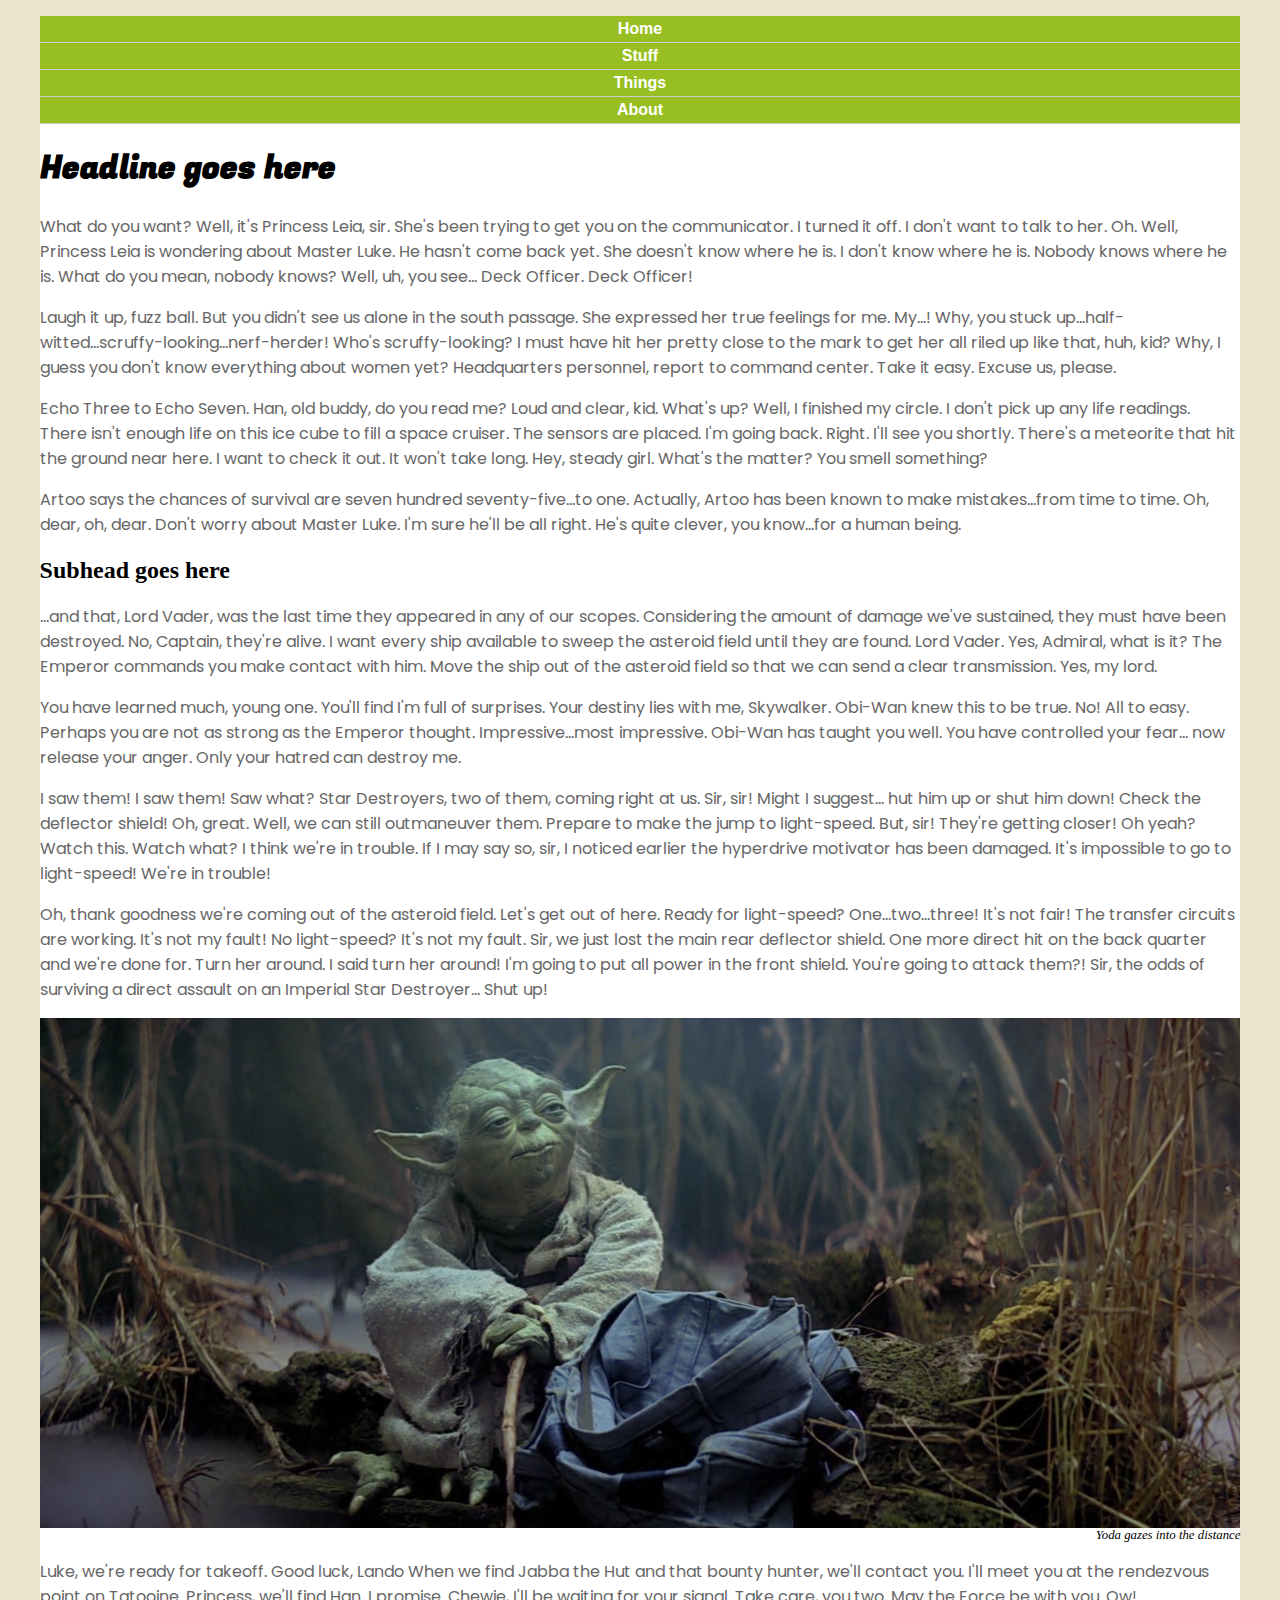
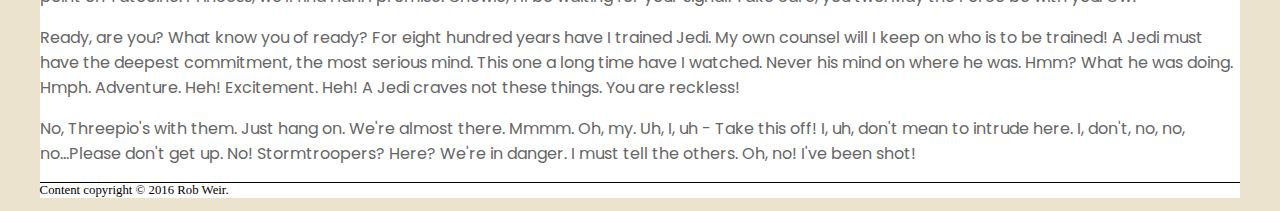
<file: google_fonts/index.html>
<!DOCTYPE html PUBLIC "-//W3C//DTD XHTML 1.0 Transitional//EN"
   "http://www.w3.org/TR/xhtml1/DTD/xhtml1-transitional.dtd">

<html xmlns="http://www.w3.org/1999/xhtml">

<head>
	<title>	Your page title goes here </title>
	<meta http-equiv="content-type" content="text/html;charset=utf-8" />
    <link rel="stylesheet" type="text/css" href="style.css">
<link rel="preconnect" href="https://fonts.googleapis.com">
<link rel="preconnect" href="https://fonts.gstatic.com" crossorigin>
<link href="https://fonts.googleapis.com/css2?family=Fugaz+One&family=Poppins:ital,wght@0,100;0,200;0,300;0,400;0,500;0,600;0,700;0,800;0,900;1,100;1,200;1,300;1,400;1,500;1,600;1,700;1,800;1,900&display=swap" rel="stylesheet">
    <!-- <style type="text/css">
        body {background-color:yellow;}
    </style> -->
</head>

<body>
<!--This is a comment. It won't show up in your browser, only in the page source-->
    <div id="container">

    <div id="header">
        <ul id="nav">
            <li><a href="index.html">Home</a></li>
            <li><a href="#">Stuff</a></li>
            <li><a href="#">Things</a></li>
            <li><a href="#">About</a></li>
        </ul>

        <h1>Headline goes here</h1>
    </div>
    <!-- end header div -->
    <p>What do you want? Well, it's Princess Leia, sir. She's been trying to get you on the communicator. I turned it off. I don't want to talk to her. Oh. Well, Princess Leia is wondering about Master Luke. He hasn't come back yet. She doesn't know where he is. I don't know where he is. Nobody knows where he is. What do you mean, nobody knows? Well, uh, you see... Deck Officer. Deck Officer!</p>

    <p>Laugh it up, fuzz ball. But you didn't see us alone in the south passage. She expressed her true feelings for me. My...! Why, you stuck up...half-witted...scruffy-looking...nerf-herder! Who's scruffy-looking? I must have hit her pretty close to the mark to get her all riled up like that, huh, kid? Why, I guess you don't know everything about women yet? Headquarters personnel, report to command center. Take it easy. Excuse us, please.</p>

    <p>Echo Three to Echo Seven. Han, old buddy, do you read me? Loud and clear, kid. What's up? Well, I finished my circle. I don't pick up any life readings. There isn't enough life on this ice cube to fill a space cruiser. The sensors are placed. I'm going back. Right. I'll see you shortly. There's a meteorite that hit the ground near here. I want to check it out. It won't take long. Hey, steady girl. What's the matter? You smell something?</p>

    <p>Artoo says the chances of survival are seven hundred seventy-five...to one. Actually, Artoo has been known to make mistakes...from time to time. Oh, dear, oh, dear. Don't worry about Master Luke. I'm sure he'll be all right. He's quite clever, you know...for a human being.</p>

    <h2>Subhead goes here</h2>

    <p>...and that, Lord Vader, was the last time they appeared in any of our scopes. Considering the amount of damage we've sustained, they must have been destroyed. No, Captain, they're alive. I want every ship available to sweep the asteroid field until they are found. Lord Vader. Yes, Admiral, what is it? The Emperor commands you make contact with him. Move the ship out of the asteroid field so that we can send a clear transmission. Yes, my lord.</p>

    <p>You have learned much, young one. You'll find I'm full of surprises. Your destiny lies with me, Skywalker. Obi-Wan knew this to be true. No! All to easy. Perhaps you are not as strong as the Emperor thought. Impressive...most impressive. Obi-Wan has taught you well. You have controlled your fear... now release your anger. Only your hatred can destroy me.</p>

    <p>I saw them! I saw them! Saw what? Star Destroyers, two of them, coming right at us. Sir, sir! Might I suggest... hut him up or shut him down! Check the deflector shield! Oh, great. Well, we can still outmaneuver them. Prepare to make the jump to light-speed. But, sir! They're getting closer! Oh yeah? Watch this. Watch what? I think we're in trouble. If I may say so, sir, I noticed earlier the hyperdrive motivator has been damaged. It's impossible to go to light-speed! We're in trouble!</p>

    <p>Oh, thank goodness we're coming out of the asteroid field. Let's get out of here. Ready for light-speed? One...two...three! It's not fair! The transfer circuits are working. It's not my fault! No light-speed? It's not my fault. Sir, we just lost the main rear deflector shield. One more direct hit on the back quarter and we're done for. Turn her around. I said turn her around! I'm going to put all power in the front shield. You're going to attack them?! Sir, the odds of surviving a direct assault on an Imperial Star Destroyer... Shut up!</p>

    <img src="img/yoda.jpg" alt="A picture of Jedi Master Yoda" width="100%" />

    <p class="caption">Yoda gazes into the distance<p>

    <p>Luke, we're ready for takeoff. Good luck, Lando When we find Jabba the Hut and that bounty hunter, we'll contact you. I'll meet you at the rendezvous point on Tatooine. Princess, we'll find Han. I promise. Chewie, I'll be waiting for your signal. Take care, you two. May the Force be with you. Ow!</p>

    <p>Ready, are you? What know you of ready? For eight hundred years have I trained Jedi. My own counsel will I keep on who is to be trained! A Jedi must have the deepest commitment, the most serious mind. This one a long time have I watched. Never his mind on where he was. Hmm? What he was doing. Hmph. Adventure. Heh! Excitement. Heh! A Jedi craves not these things. You are reckless!</p>

    <p>No, Threepio's with them. Just hang on. We're almost there. Mmmm. Oh, my. Uh, I, uh - Take this off! I, uh, don't mean to intrude here. I, don't, no, no, no...Please don't get up. No! Stormtroopers? Here? We're in danger. I must tell the others. Oh, no! I've been shot!</p>

    <p id="footer">Content copyright &copy; 2016 Rob Weir.</p>

    </div>
    <!-- end container div -->
</body>

</html>
</file>
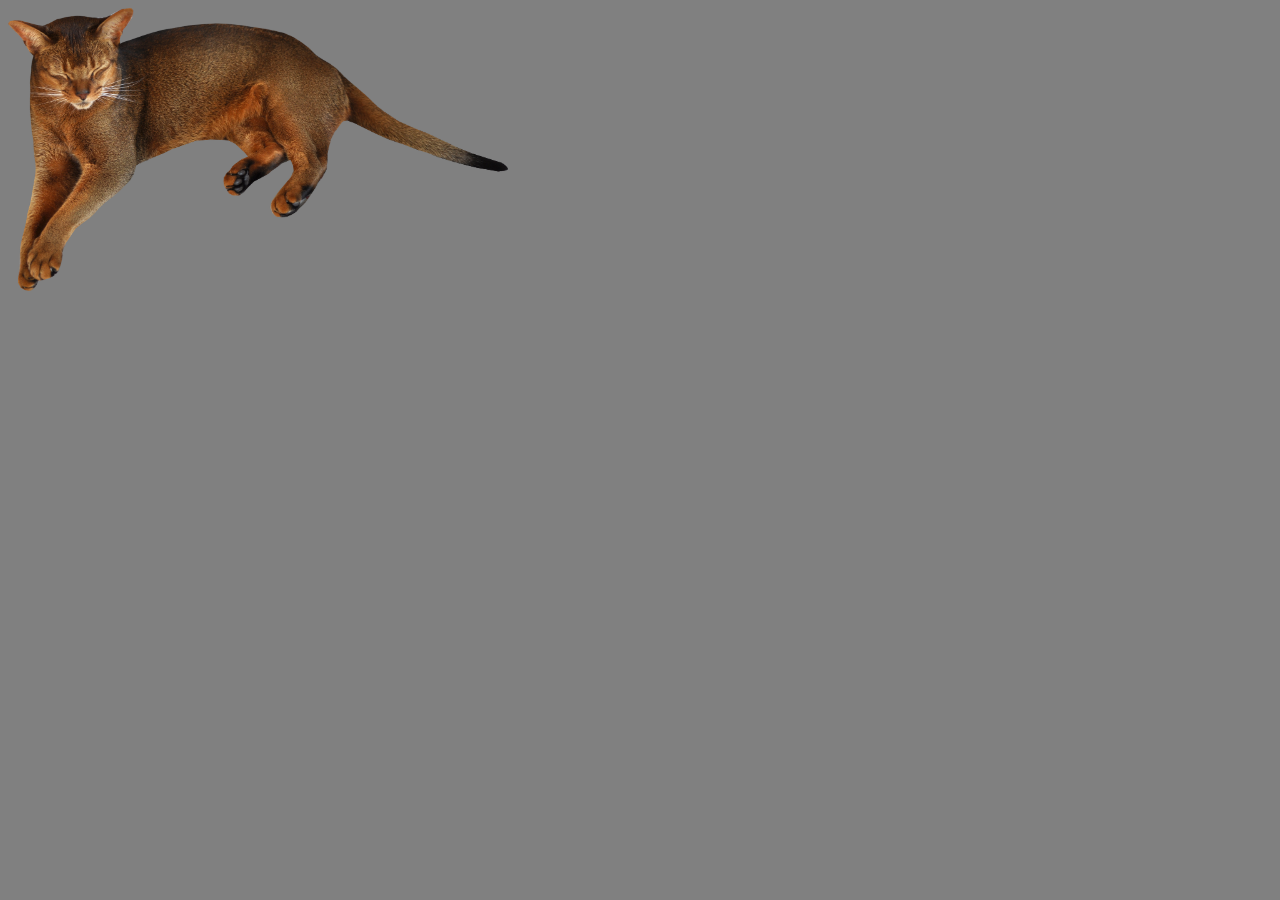
<file: html5_class/index.html>
<!DOCTYPE html>

<html>
<head>
	<title>A basic page</title>
	<link rel="stylesheet" href="style.css">
	
	<script>
	function draw_canvas() {
	  var canvas = document.getElementById("a");
	  var context = canvas.getContext("2d");
	  context.fillRect(50, 25, 150, 100);
	}
	</script>

</head>

<body>

<img src="images/cat.png" alt="A cat picture" width="500px" />
	
</body>


</html>







<!--<object type="application/x-shockwave-flash" data="player.swf?soundFile=audio/backwards.mp3"><param name="movie" value="player.swf?soundFile=audio/backwards.mp3"></object>-->
</file>
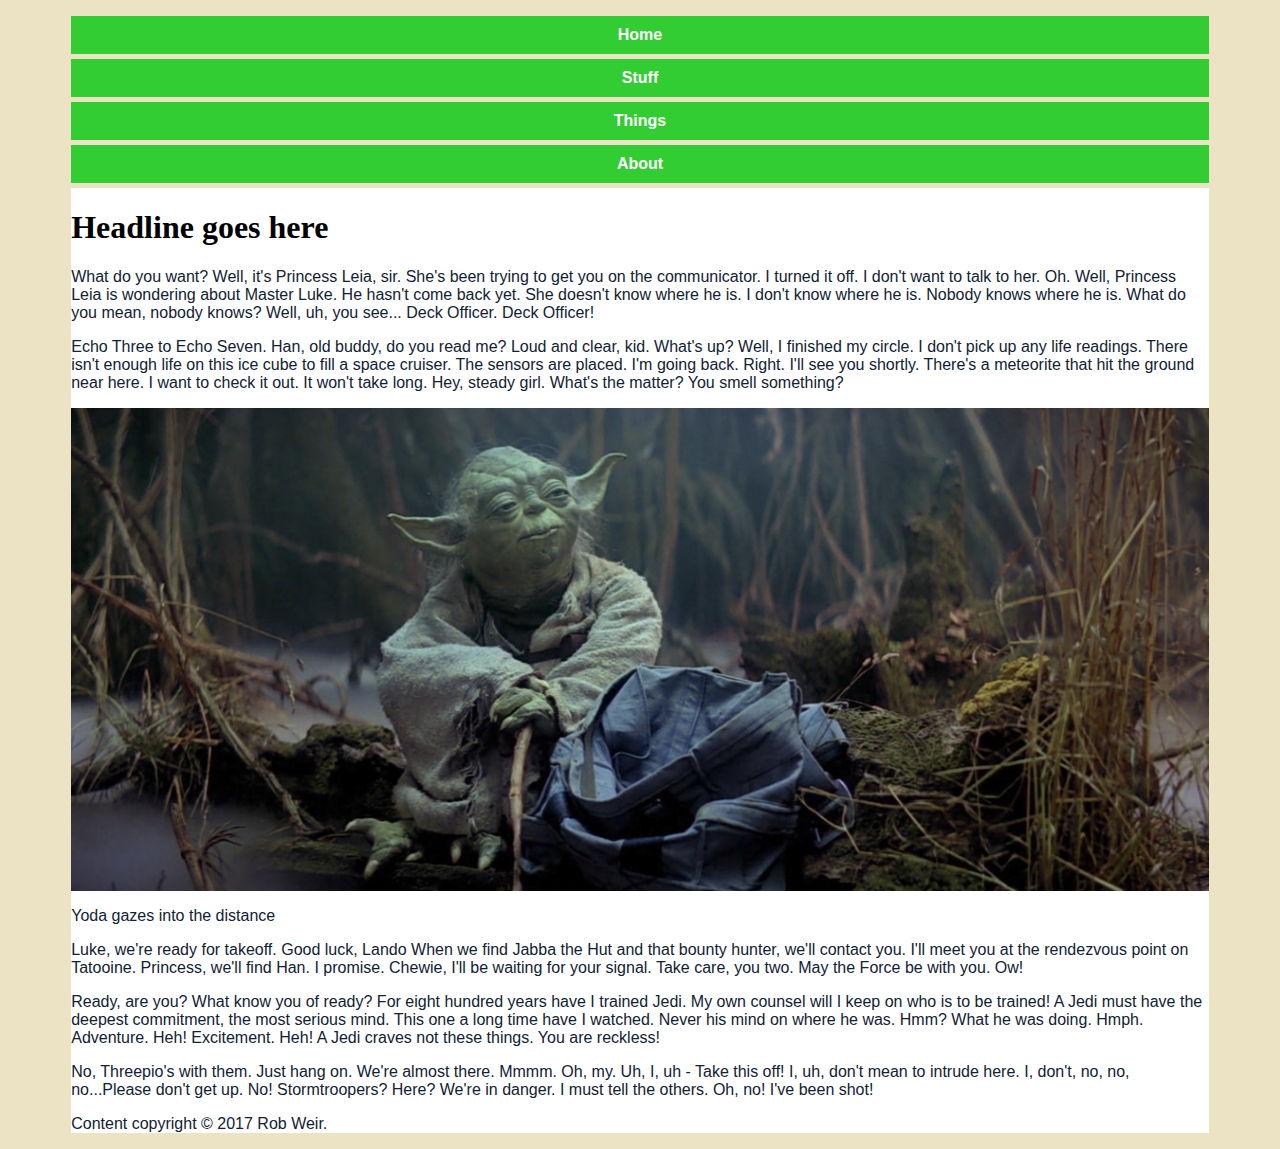
<file: w3_css_example/index.html>
<!DOCTYPE html PUBLIC "-//W3C//DTD XHTML 1.0 Transitional//EN"
   "http://www.w3.org/TR/xhtml1/DTD/xhtml1-transitional.dtd">

<html xmlns="http://www.w3.org/1999/xhtml">

<head>
	<title>	Your page title goes here </title>
	<meta http-equiv="content-type" content="text/html;charset=utf-8" />
  <meta name="viewport" content="width=device-width, initial-scale=1">
  <link rel="stylesheet" type="text/css" href="style.css">
  <style>
      body{
        /*background: yellow;*/
      }
  </style>
</head>

<body>
    <div id="container">
<!--This is a comment. It won't show up in your browser, only in the page source-->
    <div id="header">
    <ul id="nav">
        <li><a href="index.html">Home</a></li>
        <li><a href="#">Stuff</a></li>
        <li><a href="#">Things</a></li>
        <li><a href="#">About</a></li>
    </ul>

    <h1>Headline goes here</h1>

    <p>What do you want? Well, it's Princess Leia, sir. She's been trying to get you on the communicator. I turned it off. I don't want to talk to her. Oh. Well, Princess Leia is wondering about Master Luke. He hasn't come back yet. She doesn't know where he is. I don't know where he is. Nobody knows where he is. What do you mean, nobody knows? Well, uh, you see... Deck Officer. Deck Officer!</p>

    <p>Echo Three to Echo Seven. Han, old buddy, do you read me? Loud and clear, kid. What's up? Well, I finished my circle. I don't pick up any life readings. There isn't enough life on this ice cube to fill a space cruiser. The sensors are placed. I'm going back. Right. I'll see you shortly. There's a meteorite that hit the ground near here. I want to check it out. It won't take long. Hey, steady girl. What's the matter? You smell something?</p>

    <a href="mailto:weirr@missouri.edu">
        <img src="img/yoda.jpg" alt="A picture of Jedi Master Yoda" width="100%"/>
    </a>

    <p>Yoda gazes into the distance</p>

    <p>Luke, we're ready for takeoff. Good luck, Lando When we find Jabba the Hut and that bounty hunter, we'll contact you. I'll meet you at the rendezvous point on Tatooine. Princess, we'll find Han. I promise. Chewie, I'll be waiting for your signal. Take care, you two. May the Force be with you. Ow!</p>

    <p>Ready, are you? What know you of ready? For eight hundred years have I trained Jedi. My own counsel will I keep on who is to be trained! A Jedi must have the deepest commitment, the most serious mind. This one a long time have I watched. Never his mind on where he was. Hmm? What he was doing. Hmph. Adventure. Heh! Excitement. Heh! A Jedi craves not these things. You are reckless!</p>

    <p>No, Threepio's with them. Just hang on. We're almost there. Mmmm. Oh, my. Uh, I, uh - Take this off! I, uh, don't mean to intrude here. I, don't, no, no, no...Please don't get up. No! Stormtroopers? Here? We're in danger. I must tell the others. Oh, no! I've been shot!</p>

    <p>Content copyright &copy; 2017 Rob Weir.</p>
  <!-- end container div -->
  </div>
</body>

</html>
</file>
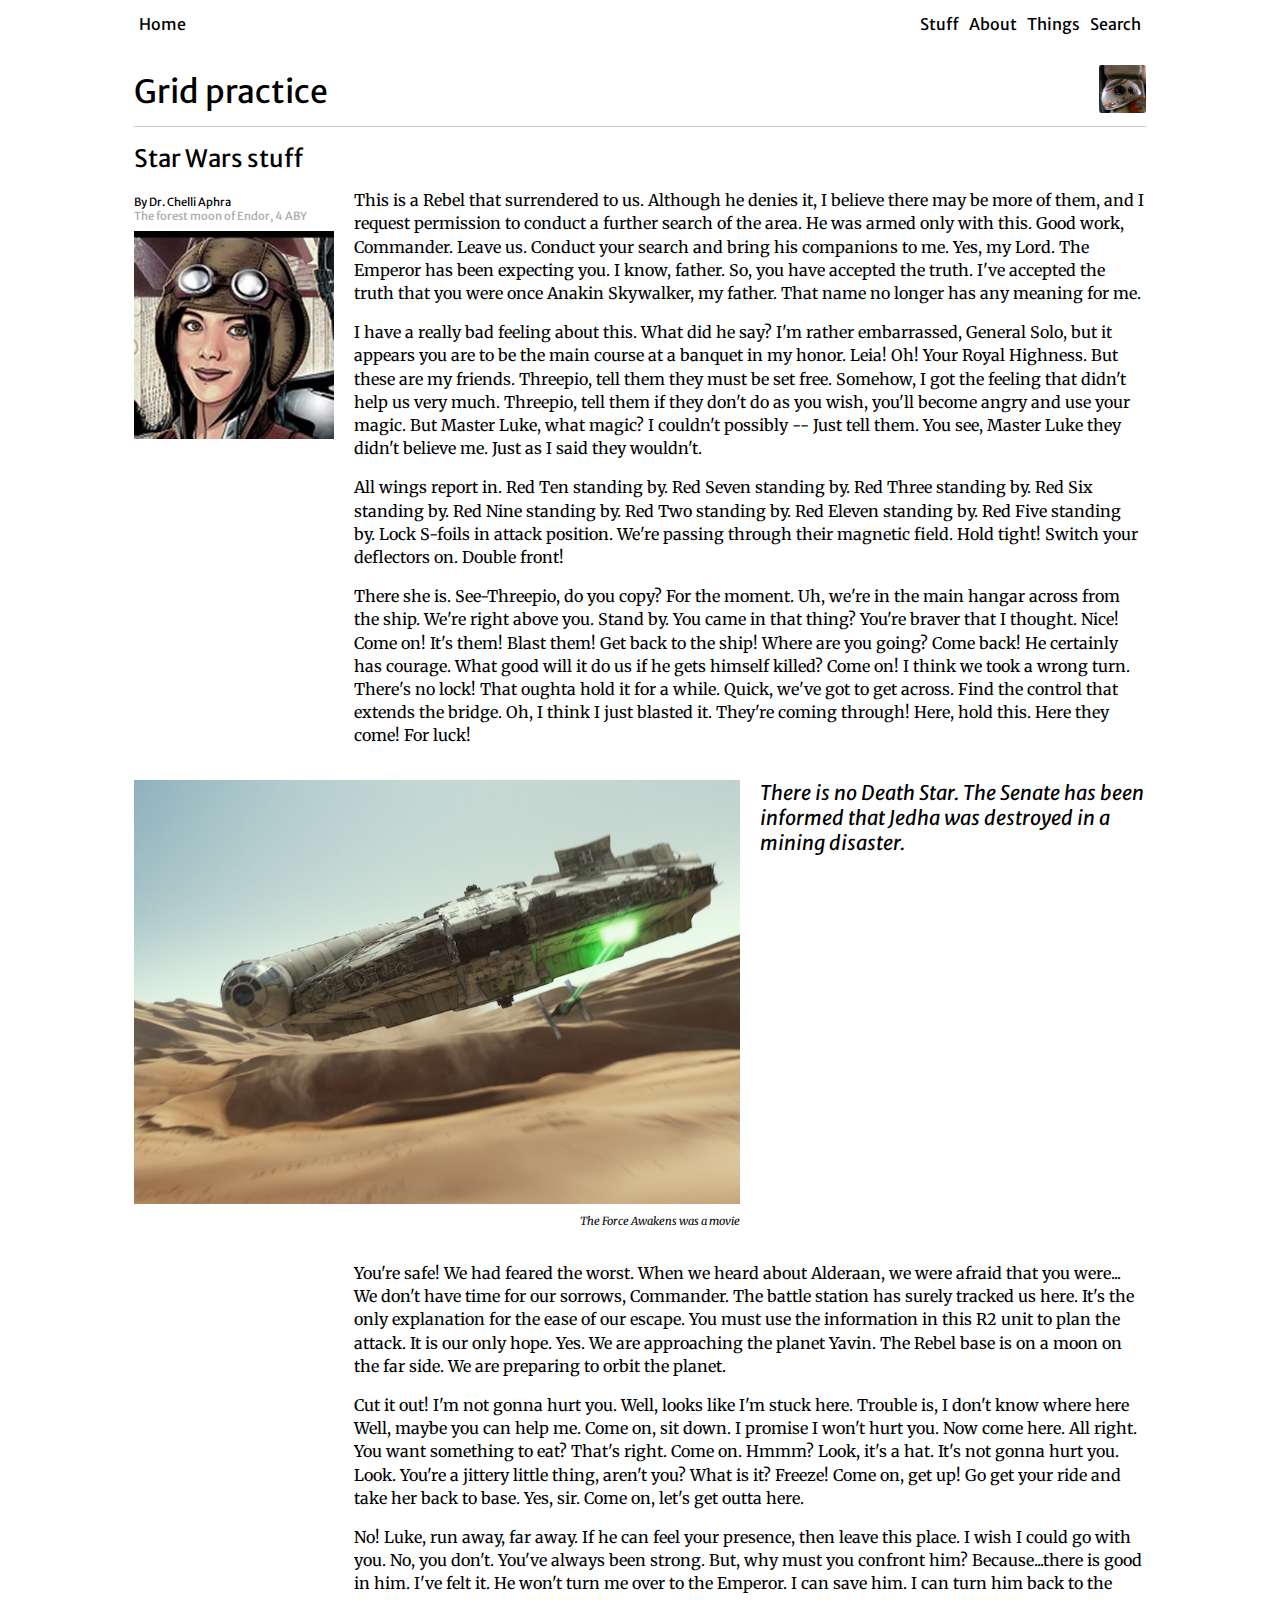
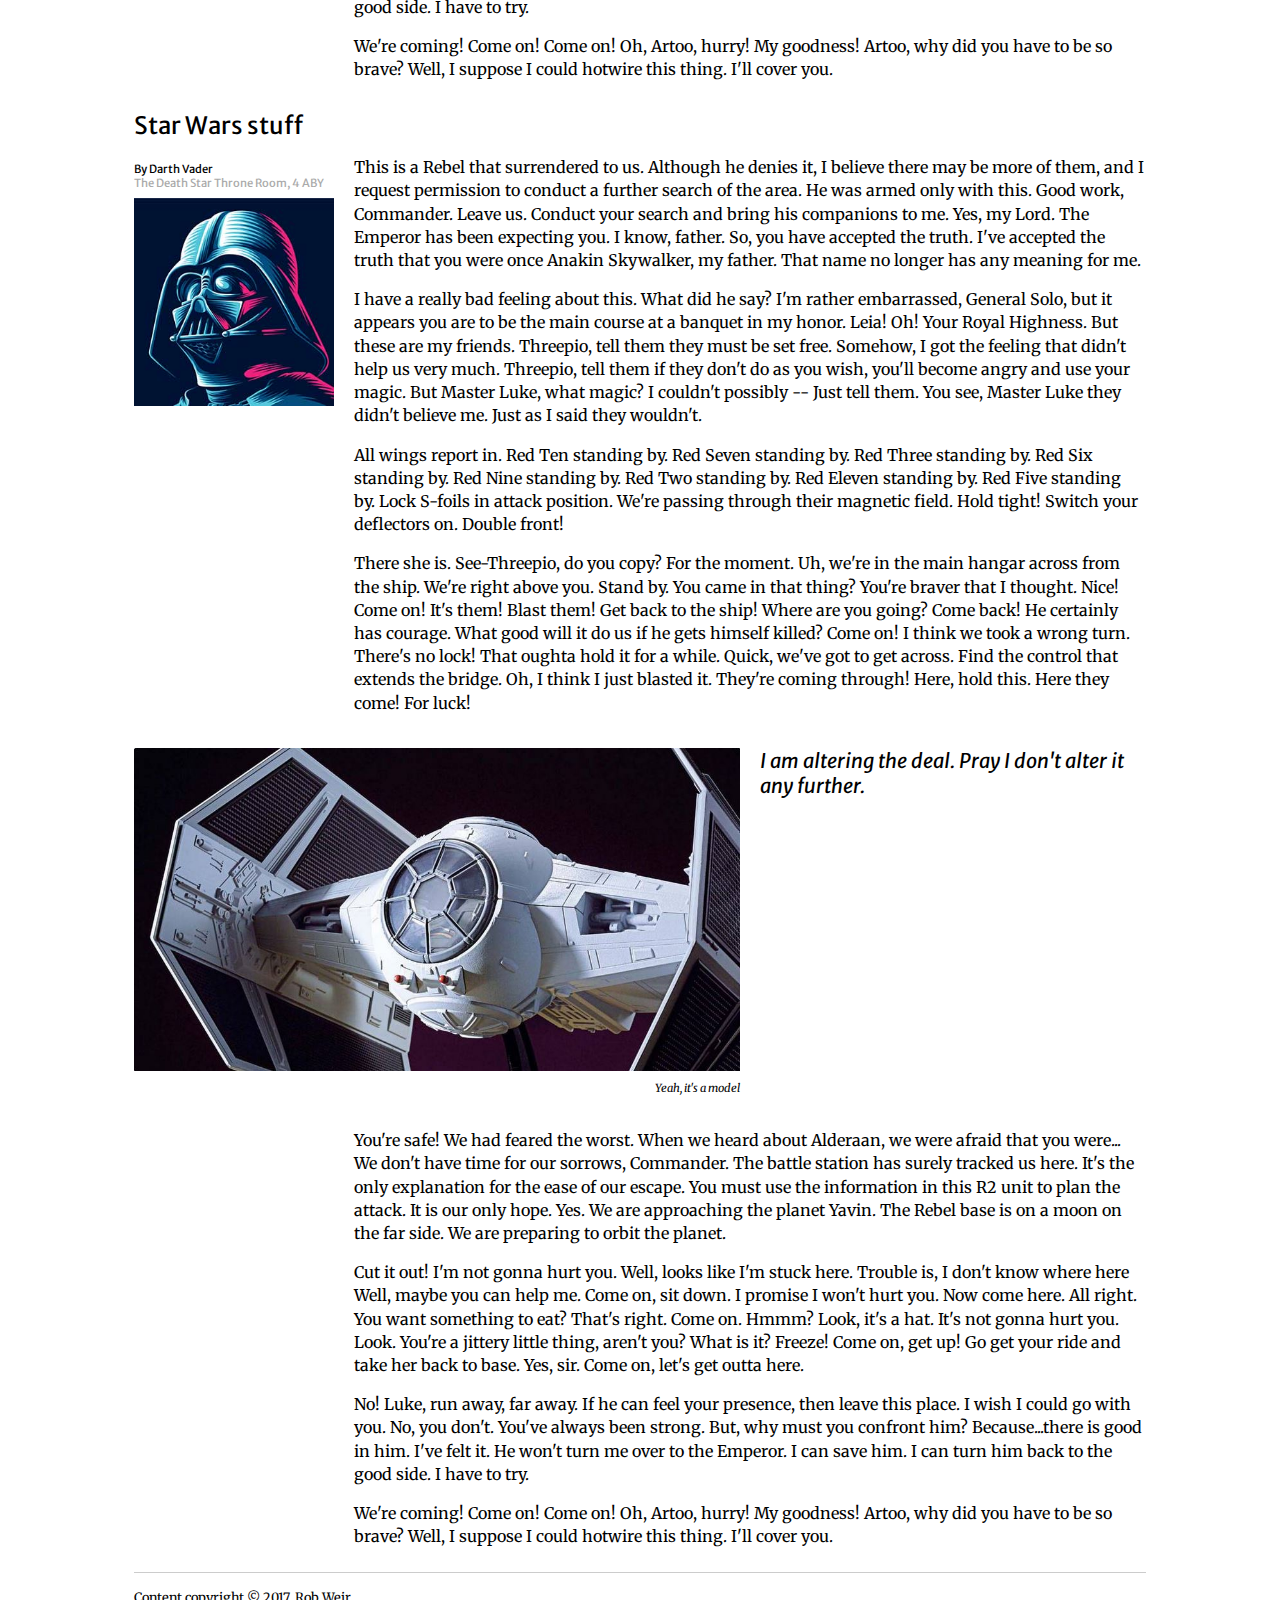
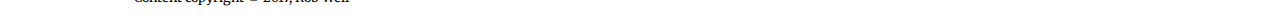
<file: grid_examples/grid_site/index.html>
<!DOCTYPE html>

<html>

<head>
	<title>	Grid example</title>
		<meta http-equiv="content-type" content="text/html;charset=utf-8" />
		<meta name="viewport" content="width=device-width, initial-scale=1">
		<link href="https://fonts.googleapis.com/css?family=Merriweather|Merriweather+Sans" rel="stylesheet">
		<link rel="stylesheet" href="css/style.css">
		<link rel="stylesheet" href="grid.css">

</head>

<body>
	<div id="container">
		<nav>
			<ul>
				<li class="item1"><a href="index.html">Home</a></li>
				<li><a href="index.html">Stuff</a></li>
				<li><a href="index.html">About</a></li>
				<li><a href="index.html">Things</a></li>
				<li><a href="index.html">Search</a></li>
			</ul>
		</nav>
		<header class="title">
		 	<h1>Grid practice</h1>
			<a href="index.html"><img class="logo" src="img/mug.jpg" alt="A picture of the author"/></a>
		</header>
			<h2>Star Wars stuff</h2>
			<article>
			<header class="authorbox">
				<p class="byline">By Dr. Chelli Aphra</p>
				<p class="dateline">The forest moon of Endor, 4 ABY</p>
				<img src="img/aphra.jpg" alt="A picture of the blog post author" />
			</header>
			<section class="section1">
				<p>This is a Rebel that surrendered to us. Although he denies it, I believe there may be more of them, and I request permission to conduct a further search of the area. He was armed only with this. Good work, Commander. Leave us. Conduct your search and bring his companions to me. Yes, my Lord. The Emperor has been expecting you. I know, father. So, you have accepted the truth. I've accepted the truth that you were once Anakin Skywalker, my father. That name no longer has any meaning for me.</p>

				<p>I have a really bad feeling about this. What did he say? I'm rather embarrassed, General Solo, but it appears you are to be the main course at a banquet in my honor. Leia! Oh! Your Royal Highness. But these are my friends. Threepio, tell them they must be set free. Somehow, I got the feeling that didn't help us very much. Threepio, tell them if they don't do as you wish, you'll become angry and use your magic. But Master Luke, what magic? I couldn't possibly -- Just tell them. You see, Master Luke they didn't believe me. Just as I said they wouldn't. </p>

				<p>All wings report in. Red Ten standing by. Red Seven standing by. Red Three standing by. Red Six standing by. Red Nine standing by. Red Two standing by. Red Eleven standing by. Red Five standing by. Lock S-foils in attack position. We're passing through their magnetic field. Hold tight! Switch your deflectors on. Double front!</p>

				<p>There she is. See-Threepio, do you copy? For the moment. Uh, we're in the main hangar across from the ship. We're right above you. Stand by. You came in that thing? You're braver that I thought. Nice! Come on! It's them! Blast them! Get back to the ship! Where are you going? Come back! He certainly has courage. What good will it do us if he gets himself killed? Come on! I think we took a wrong turn. There's no lock! That oughta hold it for a while. Quick, we've got to get across. Find the control that extends the bridge. Oh, I think I just blasted it. They're coming through! Here, hold this. Here they come! For luck!</p>
			</section>
			<section class="image">
				<img src="img/mf.jpg" width="100%" alt="A picture of the Millennium Falcon"/>
				<p class="caption">The Force Awakens was a movie</p>
			</section>
			<section class="section2">
				<p>You're safe! We had feared the worst. When we heard about Alderaan, we were afraid that you were... We don't have time for our sorrows, Commander. The battle station has surely tracked us here. It's the only explanation for the ease of our escape. You must use the information in this R2 unit to plan the attack. It is our only hope. Yes. We are approaching the planet Yavin. The Rebel base is on a moon on the far side. We are preparing to orbit the planet.</p>

				<p>Cut it out! I'm not gonna hurt you. Well, looks like I'm stuck here. Trouble is, I don't know where here Well, maybe you can help me. Come on, sit down. I promise I won't hurt you. Now come here. All right. You want something to eat? That's right. Come on. Hmmm? Look, it's a hat. It's not gonna hurt you. Look. You're a jittery little thing, aren't you? What is it? Freeze! Come on, get up! Go get your ride and take her back to base. Yes, sir. Come on, let's get outta here.</p>

				<p>No! Luke, run away, far away. If he can feel your presence, then leave this place. I wish I could go with you. No, you don't. You've always been strong. But, why must you confront him? Because...there is good in him. I've felt it. He won't turn me over to the Emperor. I can save him. I can turn him back to the good side. I have to try. </p>

				<p>We're coming! Come on! Come on! Oh, Artoo, hurry! My goodness! Artoo, why did you have to be so brave? Well, I suppose I could hotwire this thing. I'll cover you.</p>
			</section>

			<p class="pullquote">There is no Death Star. The Senate has been informed that Jedha was destroyed in a mining disaster.</p>

		</article>
		<h2>Star Wars stuff</h2>
		<article>
		<header class="authorbox">
			<p class="byline">By Darth Vader</p>
			<p class="dateline">The Death Star Throne Room, 4 ABY</p>
			<img src="img/darth.jpg" alt="A picture of the blog post author" />
		</header>
		<section class="section1">
				<p>This is a Rebel that surrendered to us. Although he denies it, I believe there may be more of them, and I request permission to conduct a further search of the area. He was armed only with this. Good work, Commander. Leave us. Conduct your search and bring his companions to me. Yes, my Lord. The Emperor has been expecting you. I know, father. So, you have accepted the truth. I've accepted the truth that you were once Anakin Skywalker, my father. That name no longer has any meaning for me.</p>

				<p>I have a really bad feeling about this. What did he say? I'm rather embarrassed, General Solo, but it appears you are to be the main course at a banquet in my honor. Leia! Oh! Your Royal Highness. But these are my friends. Threepio, tell them they must be set free. Somehow, I got the feeling that didn't help us very much. Threepio, tell them if they don't do as you wish, you'll become angry and use your magic. But Master Luke, what magic? I couldn't possibly -- Just tell them. You see, Master Luke they didn't believe me. Just as I said they wouldn't. </p>

				<p>All wings report in. Red Ten standing by. Red Seven standing by. Red Three standing by. Red Six standing by. Red Nine standing by. Red Two standing by. Red Eleven standing by. Red Five standing by. Lock S-foils in attack position. We're passing through their magnetic field. Hold tight! Switch your deflectors on. Double front!</p>

				<p>There she is. See-Threepio, do you copy? For the moment. Uh, we're in the main hangar across from the ship. We're right above you. Stand by. You came in that thing? You're braver that I thought. Nice! Come on! It's them! Blast them! Get back to the ship! Where are you going? Come back! He certainly has courage. What good will it do us if he gets himself killed? Come on! I think we took a wrong turn. There's no lock! That oughta hold it for a while. Quick, we've got to get across. Find the control that extends the bridge. Oh, I think I just blasted it. They're coming through! Here, hold this. Here they come! For luck!</p>
		</section>
		<section class="image">
				<img src="img/tie.jpg" width="100%" alt="A picture of Darth Vader's TIE fighter"/>
				<p class="caption">Yeah, it's a model</p>
		</section>
		<section class="section2">
				<p>You're safe! We had feared the worst. When we heard about Alderaan, we were afraid that you were... We don't have time for our sorrows, Commander. The battle station has surely tracked us here. It's the only explanation for the ease of our escape. You must use the information in this R2 unit to plan the attack. It is our only hope. Yes. We are approaching the planet Yavin. The Rebel base is on a moon on the far side. We are preparing to orbit the planet.</p>

				<p>Cut it out! I'm not gonna hurt you. Well, looks like I'm stuck here. Trouble is, I don't know where here Well, maybe you can help me. Come on, sit down. I promise I won't hurt you. Now come here. All right. You want something to eat? That's right. Come on. Hmmm? Look, it's a hat. It's not gonna hurt you. Look. You're a jittery little thing, aren't you? What is it? Freeze! Come on, get up! Go get your ride and take her back to base. Yes, sir. Come on, let's get outta here.</p>

				<p>No! Luke, run away, far away. If he can feel your presence, then leave this place. I wish I could go with you. No, you don't. You've always been strong. But, why must you confront him? Because...there is good in him. I've felt it. He won't turn me over to the Emperor. I can save him. I can turn him back to the good side. I have to try. </p>

				<p>We're coming! Come on! Come on! Oh, Artoo, hurry! My goodness! Artoo, why did you have to be so brave? Well, I suppose I could hotwire this thing. I'll cover you.</p>
			</section>
			<p class="pullquote">I am altering the deal. Pray I don't alter it any further.</p>
		</article>

		<footer>
			<p>Content copyright &copy; 2017, Rob Weir</p>
		</footer>
	</div><!-- end container div  -->
</body>

</html>
</file>
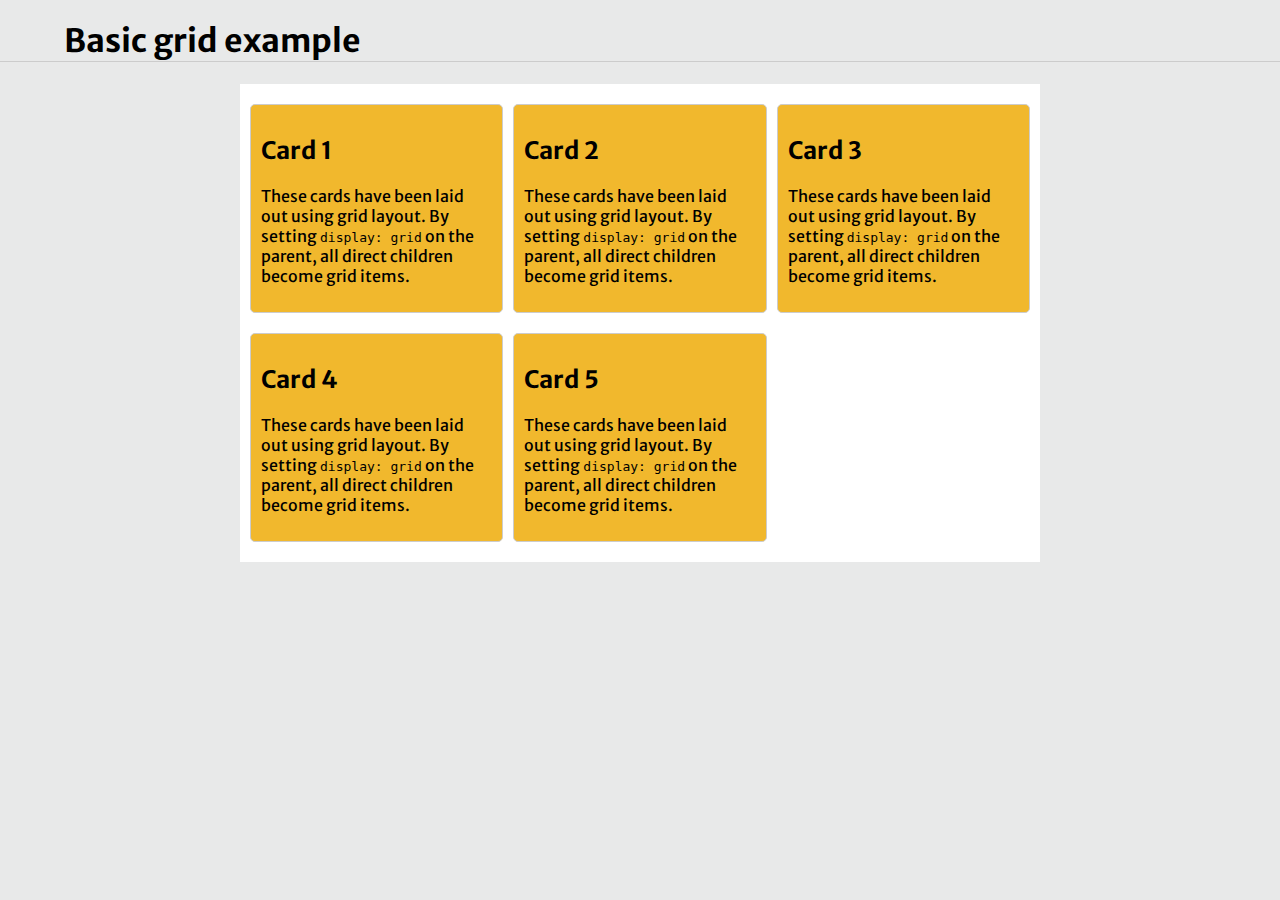
<file: grid_examples/grid_intro/01-Basics/index.html>
<!DOCTYPE html>

<html>

	<head>
		<title>	Grid Layout </title>
	    <meta charset="utf-8" />
	    <meta name="viewport" content="width=device-width, initial-scale=1.0">
			<link href="https://fonts.googleapis.com/css?family=Merriweather+Sans" rel="stylesheet">
			<link href="css/page.css" rel="stylesheet">
	    <link href="style.css" rel="stylesheet">
	</head>
	<body>
		<h1>Basic grid example</h1>
		<div class="example">
		<ul class="cards">
            <li>
                <h2>Card 1</h2>
                <p>These cards have been laid out using grid layout. By setting <code>display: grid</code> on the parent, all direct children become grid items.</p>
            </li>
            <li>
                <h2>Card 2</h2>
               <p>These cards have been laid out using grid layout. By setting <code>display: grid</code> on the parent, all direct children become grid items.</p>
            </li>

             <li>
                <h2>Card 3</h2>
                <p>These cards have been laid out using grid layout. By setting <code>display: grid</code> on the parent, all direct children become grid items.</p>
            </li>
            <li>
                <h2>Card 4</h2>
                <p>These cards have been laid out using grid layout. By setting <code>display: grid</code> on the parent, all direct children become grid items.</p>
            </li>
            <li>
                <h2>Card 5</h2>
                <p>These cards have been laid out using grid layout. By setting <code>display: grid</code> on the parent, all direct children become grid items.</p>
            </li>


        </ul>
			</div>
			<!-- Close example div -->
  </body>

</html>
</file>
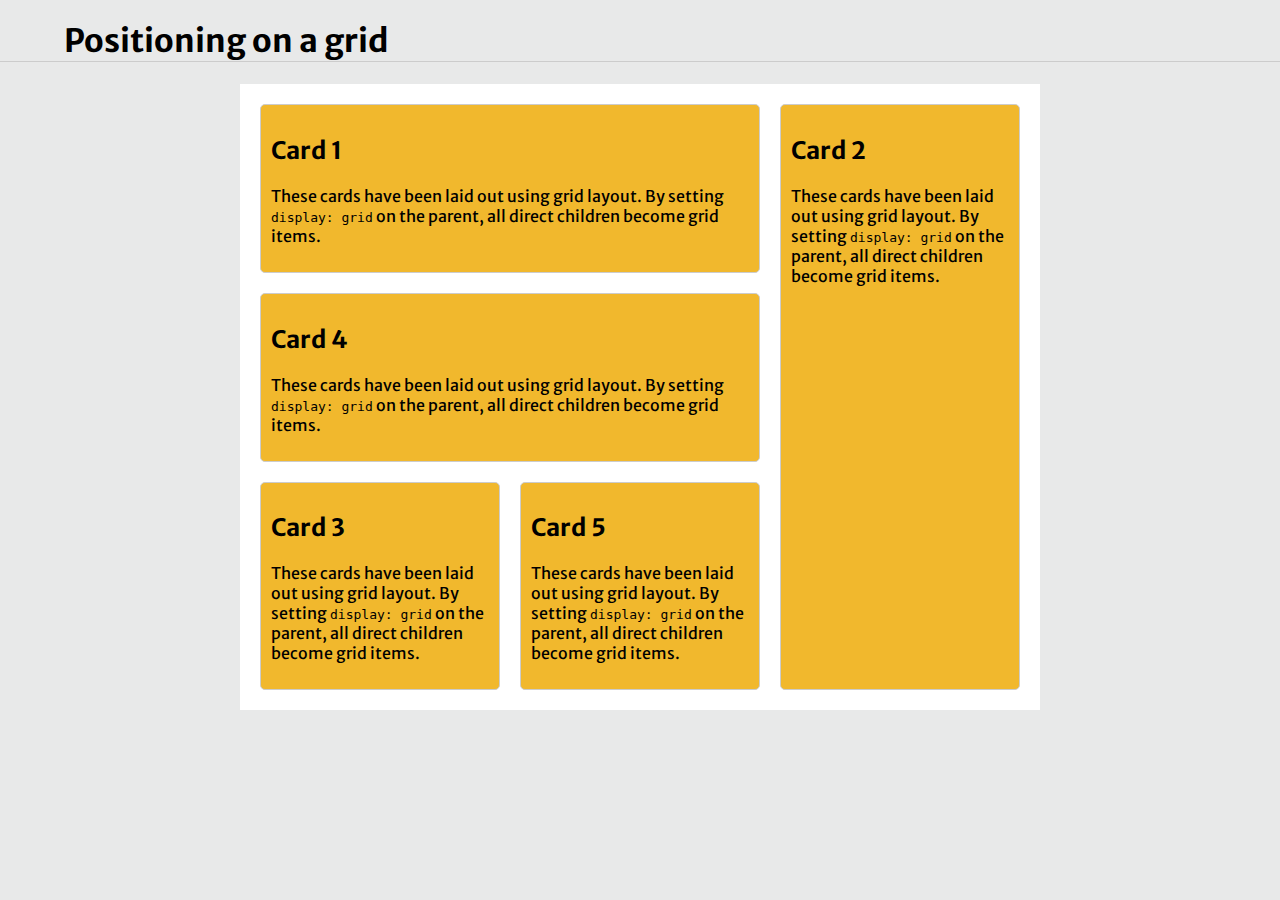
<file: grid_examples/grid_intro/02-Positioning/index.html>
<!DOCTYPE html>

<html>

	<head>
		<title>	Grid Layout </title>
	    <meta charset="utf-8" />
	    <meta name="viewport" content="width=device-width, initial-scale=1.0">
			<link href="https://fonts.googleapis.com/css?family=Merriweather+Sans" rel="stylesheet">
			<link href="css/page.css" rel="stylesheet">
	    <link href="style.css" rel="stylesheet">
	</head>
	<body>
		<h1>Positioning on a grid</h1>
		<div class="example">
			<ul class="cards">
	            <li class="card1">
	                <h2>Card 1</h2>
	                <p>These cards have been laid out using grid layout. By setting <code>display: grid</code> on the parent, all direct children become grid items.</p>
	            </li>
	            <li class="card2">
	                <h2>Card 2</h2>
	               <p>These cards have been laid out using grid layout. By setting <code>display: grid</code> on the parent, all direct children become grid items.</p>
	            </li>

	             <li class="card3">
	                <h2>Card 3</h2>
	                <p>These cards have been laid out using grid layout. By setting <code>display: grid</code> on the parent, all direct children become grid items.</p>
	            </li>
	            <li class="card4">
	                <h2>Card 4</h2>
	                <p>These cards have been laid out using grid layout. By setting <code>display: grid</code> on the parent, all direct children become grid items.</p>
	            </li>
	            <li class="card5">
	                <h2>Card 5</h2>
	                <p>These cards have been laid out using grid layout. By setting <code>display: grid</code> on the parent, all direct children become grid items.</p>
	            </li>
        </ul>
			</div>
			<!-- Close example div -->
  </body>

</html>
</file>
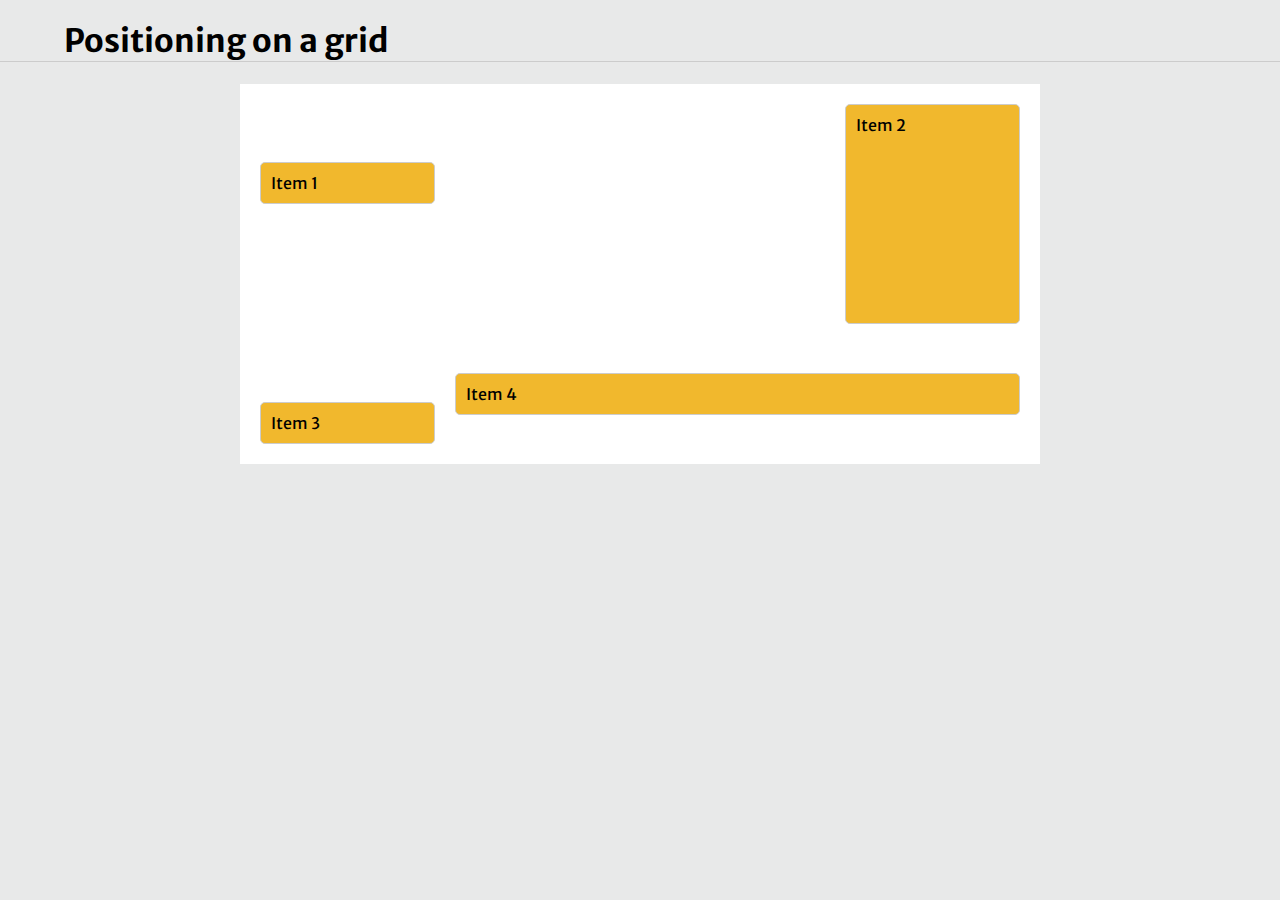
<file: grid_examples/grid_intro/03-Aligning/index.html>
<!DOCTYPE html>

<html>

	<head>
		<title>	Grid Layout </title>
	    <meta charset="utf-8" />
	    <meta name="viewport" content="width=device-width, initial-scale=1.0">
			<link href="https://fonts.googleapis.com/css?family=Merriweather+Sans" rel="stylesheet">
			<link href="css/page.css" rel="stylesheet">
	    <link href="style.css" rel="stylesheet">
	</head>
	<body>
		<h1>Positioning on a grid</h1>
		<div class="example">

        <ul class="cards">
            <li class="one">Item 1</li>
            <li class="two">Item 2</li>
            <li class="three">Item 3</li>
            <li class="four">Item 4</li>
        </ul>

    </div>
			<!-- Close example div -->
  </body>

</html>
</file>
<file: google_fonts/style.css>
/*styles go here*/

/*p {
    color: red;
}*/

p {
	color: #666666;
      font-family:, Helvetica, Arial, sans-serif;
       font-family: "Poppins"
   }
   

h1 {
    font-family: Georgia, "Times New Roman", serif;
     font-family: "Fugaz One"
}

body{
	background-color:#ebe3ce;
}

#container{
    width: 95%;
    background-color: #ffffff;
    margin: 0 auto;
}

#nav {
    padding: 0;
	list-style-type: none;
}

#nav li {
    margin: 0;
    padding: 0;
	border-bottom: 1px solid #ccc;
	text-decoration: none;
}

#nav a:link, a:visited {
	display:block;
    color: #ffffff;
    background-color: #98bf21;
    font-weight: bold;
    text-align:center;
    text-decoration: none;
    padding: 4px;
    font-family: Helvetica, Arial, sans-serif;
}

#nav a:hover, a:active {
    background-color: #7a991a;
}

.caption {
    color: black;
    font-family: Georgia, "Times New Roman", serif;
    font-style: italic;
    font-size: 0.8rem;
    margin-top: 0;
    text-align: right;
}

#footer {
    color: black;
    font-family: Georgia, "Times New Roman", serif;
    font-size: 0.8rem;
    border-top: 1px solid black;
}
</file>
<file: html5_class/style.css>
body {
	background-color: gray;
}
</file>
<file: w3_css_example/style.css>
/*styles go here*/

p{ 
	/*color:red;*/
	color:#123;
	font-family: Helvetica, Arial, sans-serif;
 }

h1 {
	font-family: Georgia,"Times New Roman", serif;
}

body{ 
	background-color: #ebe3c3;
 }

#container {
	background-color: white;
	width: 90%;
	margin-left: auto;
	margin-right: auto;
}

#nav{
	list-style-type: none;
	padding: 0;
}

#nav li {
	margin: 0;
	padding: 0;
	border-bottom: 5px solid #ebe3c3;

	margin-top: 0;
	margin-right: 0;
	margin-bottom: 0;
	margin-left: 0;


} 
#nav a:link, a:visited {
	display: block;
	color:white;
	background-color: limegreen;
	font-weight: bold;
	text-align: center;
	text-decoration: none;
	font-family: Helvetica, Arial, sans-serif;
	padding: 10px;
}

#nav a:hover, a:active {
	background-color: #7a991a;
}

.caption{
	color:black;
	font-family: Georgia, "Times New Roman", sans-serif;
	font-style: italic;
	font-size: 0.8em;
	margin-top: 0;
	text-align: right;
}

.footer {
    color: black;
    font-family: Georgia, "Times New Roman", serif;
    font-size: 0.8em;
    border-top: 1px solid black;

}
</file>
<file: grid_examples/grid_site/css/style.css>
/*These are the basic styles for the page -- we'll add the Grid stuff to them*/
html {
  box-sizing: border-box;
}
*, *:before, *:after {
  box-sizing: inherit;
}

body {
    line-height: 1.45em;
}

#container {
    width: 95%;
    margin: 0 auto;
}

h1, h2, h3, h4, h5, h6 {
    font-family: "Merriweather Sans", Helvetica, Arial, sans-serif;
    font-weight: 400;
}

h1 {
    font-size: 2em;
    margin-top: 0.5em;
}

h2 {
    font-size: 1.5em;
    margin-bottom: 0.8em;
}

p {
    font-family: "Merriweather", Georgia, "Times New Roman", serif;
    font-size: 1em;
    margin-bottom: 0.8em;
}

aside p {
    font-size: 0.8em;
    line-height: 1.2em;
}

.caption {
    font-size: 0.7em;
    text-align: right;
    margin-top: 0;
    font-style: italic;
}

.byline {
    font-family: "Merriweather Sans", Helvetica, Arial, sans-serif;
    font-size: 0.7em;
    margin-top: 0.5em;
    margin-bottom: 0;
    line-height: normal;
}

.dateline {
    font-family: "Merriweather Sans", Helvetica, Arial, sans-serif;
    font-size: 0.7em;
    color: #aaa;
    margin: 0;
    line-height: normal;
}

.pullquote {
  font-family: "Merriweather Sans", Helvetica, Arial, sans-serif;
  font-size: 1.25em;
  font-style: italic;
  line-height: 1.25;
}

nav ul {
    padding: 0;
    margin: 0;
}

nav ul li {
    list-style-type: none;
    padding: 0;
    margin: 0;
}

nav ul li a {
    font-family: "Merriweather Sans", Helvetica, Arial, sans-serif;
    text-decoration: none;
    margin-bottom: 1em;
}

.title {
    margin-top: 1.5em;
    margin-bottom: 0.7em;
    border-bottom: 1px solid #ccc;
}

.logo {
    border-radius: 5%;
    margin-left: 0.5em;
    height: 3em;
}


footer {
    border-top: 1px solid #ccc;
}

footer p {
    font-size: 0.8em;
}

a {
    color: #000;
}

a:hover {
    color: #bd5532;
}


/*@media screen and (min-width: 600px) {

    #container {
        width: 80%;
    }
}

@media screen and (min-width: 800px) {

    #container {
        width: 70%;
        max-width: 60em;
    }

    article {
        max-width: 40em;
        margin-left: 5em;
    }

    nav ul {
        justify-content: flex-end;
    }

    nav ul li {
        margin-left: 1.8em;
    }
}*/
</file>
<file: grid_examples/grid_site/grid.css>
/*Styles go here*/

.title{ 
display:flex;
justify-content:space-between;
 }

nav ul{
  display: flex;
  flex-flow: column;
}
.authorbox img { 
  display: none;
 }

 .pullquote { 
 display:none; 
}

article {
  margin-bottom: 0.7em;
  border-bottom: 1px soild #ccc;
}

article:last-of-type {
  border-bottom: none;
}

@media screen and (min-width: 450px) {

  nav ul {
    flex-flow: row;
    justify-content: space-between;
  }
}

@media screen and (min-width: 600px) {

  #container {
    width: 80%;
  }
  .authorbox img {
    display: block;
    width: 100%;
    margin-top: 0.5em;
  }

  .authorbox {
    width: 25%;
    float: left;
    max-width: 200px;
    margin-right: 20px;
    margin-bottom: 10px;
  }
}

@media screen and (min-width: 800px) {

  .item1 {
    margin-right: auto;
  }
   nav ul li {
    margin: 5px;
   }

   .pullquote {
    display: block;
   }

}

@media screen and (min-width: 100px) {

  article {
    display: grid;
    grid-template-columns: 200px 1fr 1fr ;
    grid-gap: 20px;
    grid-template-areas: 
      "a b b"
      "c c e"
      ". d d";

  }

.authorbox {
    width: 100%;
    grid-area: a;
  }
  .section1 {
    grid-area: b;
  }
  .image {
    grid-area: c;
  }
  .section2 {
    grid-area: d;
  }
  .pullquote {
    grid-area: e;
    margin: 0;
  }

  .section1 p:first-of-type, .section2 p:first-of-type {
    margin-top: 0;
  }
}

/* ====================================================
These are styles that will be used later in the example.
They're just tedious to write out.
=======================================================


article {
    display: grid;
    grid-template-columns: 200px 1fr 1fr;
    grid-gap: 20px;
    grid-template-areas:
      "a b b"
      "c c e"
      ". d d";
    }

.authorbox {
    width: 100%;
    grid-area: a;
  }
  .section1 {
    grid-area: b;
  }
  .image {
    grid-area: c;
  }
  .section2 {
    grid-area: d;
  }
  .pullquote {
    grid-area: e;
    margin: 0;
  }
  .section1 p:first-of-type, .section2 p:first-of-type {
    margin-top: 0;
  }


  ==================================================== */
</file>
<file: grid_examples/grid_intro/01-Basics/css/page.css>
img {
    max-width: 100%;
    height: auto;
}

* {
    box-sizing: border-box;
}

body {
	font-family: 'Merriweather Sans', sans-serif;
  padding: 0;
  margin: 0;
	background: #e8e9e9;
}

h1 {
	/*margin: 16px auto;
	width: 95%;*/
	padding-left: 5%;
	border-bottom: 1px solid #ccc;
}
.grid {
  background: #fff;
  border-radius: 0.285em;
  box-shadow: 0 0.1em 0 0 rgba(0,0,0,0.1);
	margin: 45px auto;
}
.item {
  color: #fff;
  text-shadow: 0 2px 0 rgba(110,133,156,0.18);
  padding: 0.85em;
  background: #6e859c;
  border: solid 1px rgba(110,133,156,0.15);
  border-radius: 0.3em;
}
.item:nth-child(even) {
  background: #a5cee9;
}

.example {
    max-width: 800px;
    margin: 0 auto 1em auto;
    background-color: #fff;
    padding: 20px;
   /* border-radius: 5px;*/

}
</file>
<file: grid_examples/grid_intro/01-Basics/style.css>
/*Styles go here*/

.cards {
    margin: 0 -10px;
    padding: 0;
    list-style: none;
    display: grid;
    grid-template-columns: 1fr 1fr 1fr;
    /*grid-gap: 20px*/
    grid-column-gap: 10px;
    grid-row-gap: 20px;
}

.cards li {
    background-color: #f1b82d;
    border: 1px solid #ccc;
    padding: 10px;
    border-radius: 5px;
}
</file>
<file: grid_examples/grid_intro/02-Positioning/css/page.css>
img {
    max-width: 100%;
    height: auto;
}

* {
    box-sizing: border-box;
}

body {
	font-family: 'Merriweather Sans', sans-serif;
  padding: 0;
  margin: 0;
	background: #e8e9e9;
}

h1 {
	/*margin: 16px auto;
	width: 95%;*/
	padding-left: 5%;
	border-bottom: 1px solid #ccc;
}
.grid {
  background: #fff;
  border-radius: 0.285em;
  box-shadow: 0 0.1em 0 0 rgba(0,0,0,0.1);
	margin: 45px auto;
}
.item {
  color: #fff;
  text-shadow: 0 2px 0 rgba(110,133,156,0.18);
  padding: 0.85em;
  background: #6e859c;
  border: solid 1px rgba(110,133,156,0.15);
  border-radius: 0.3em;
}
.item:nth-child(even) {
  background: #a5cee9;
}

.example {
    max-width: 800px;
    margin: 0 auto 1em auto;
    background-color: #fff;
    padding: 20px;
   /* border-radius: 5px;*/

}
</file>
<file: grid_examples/grid_intro/02-Positioning/style.css>
/*Styles go here*/

.cards {
  margin: 0;
  padding: 0;
  list-style: none;
  display: grid;
  grid-template-columns: 1fr 1fr 1fr;
  grid-gap: 20px;
  gap: 20px;
}

.cards li {
    background-color: #f1b82d;
    border: 1px solid #ccc;
    padding: 10px;
    border-radius: 5px;
}


.card1 { grid-area: a; }
.card2 { grid-area: b; }
.card3 { grid-area: c; }
.card4 { grid-area: d; }
.card5 { grid-area: e; }


.cards {
        margin: 0;
        padding: 0;
        list-style: none;
        display: grid;
        grid-template-columns: 1fr 1fr 1fr;
        grid-gap: 20px;
        grid-template-areas:
            "a a b"
            "d d b"
            "c e b";
</file>
<file: grid_examples/grid_intro/03-Aligning/css/page.css>
img {
    max-width: 100%;
    height: auto;
}

* {
    box-sizing: border-box;
}

body {
	font-family: 'Merriweather Sans', sans-serif;
  padding: 0;
  margin: 0;
	background: #e8e9e9;
}

h1 {
	/*margin: 16px auto;
	width: 95%;*/
	padding-left: 5%;
	border-bottom: 1px solid #ccc;
}
.grid {
  background: #fff;
  border-radius: 0.285em;
  box-shadow: 0 0.1em 0 0 rgba(0,0,0,0.1);
	margin: 45px auto;
}
.item {
  color: #fff;
  text-shadow: 0 2px 0 rgba(110,133,156,0.18);
  padding: 0.85em;
  background: #6e859c;
  border: solid 1px rgba(110,133,156,0.15);
  border-radius: 0.3em;
}
.item:nth-child(even) {
  background: #a5cee9;
}

.example {
    max-width: 800px;
    margin: 0 auto 1em auto;
    background-color: #fff;
    padding: 20px;
   /* border-radius: 5px;*/

}
</file>
<file: grid_examples/grid_intro/03-Aligning/style.css>
/*Styles go here*/

.cards {
    margin: 0;
    padding: 0;
    list-style: none;
    display: grid;
    grid-template-columns: repeat(4, 1fr);
    grid-template-rows: repeat(3, 100px);
    grid-template-areas:
        "a a a b"
        "a a a b"
        "c d d d";
    grid-gap: 20px;
    align-items: end;
}

.two {
    grid-area: b;
    align-self: stretch;
}

.three {
    grid-area: c;
    align-self: flex-end;
}

.four {
    grid-area: d;
    align-self: center;
}


.cards li {
    background-color: #f1b82d;
    border: 1px solid #ccc;
    padding: 10px;
    border-radius: 5px;
}
</file>
